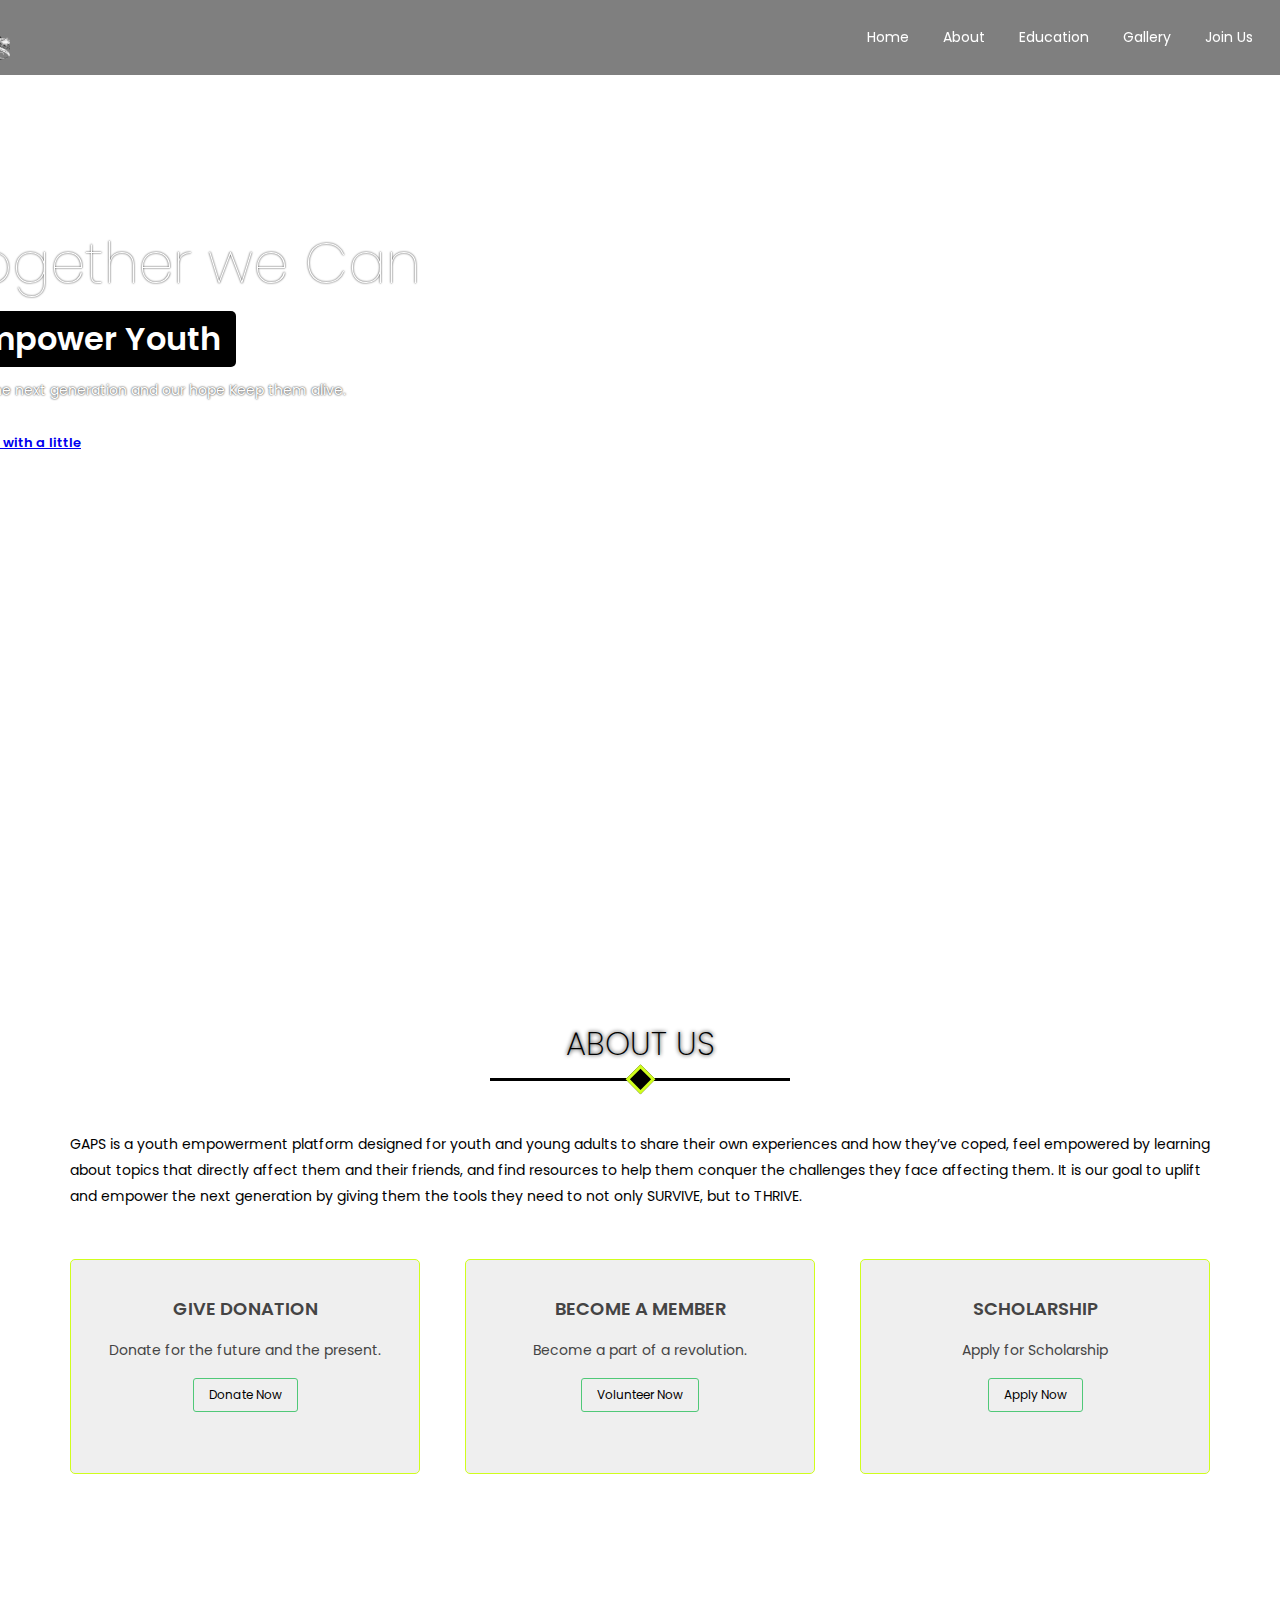
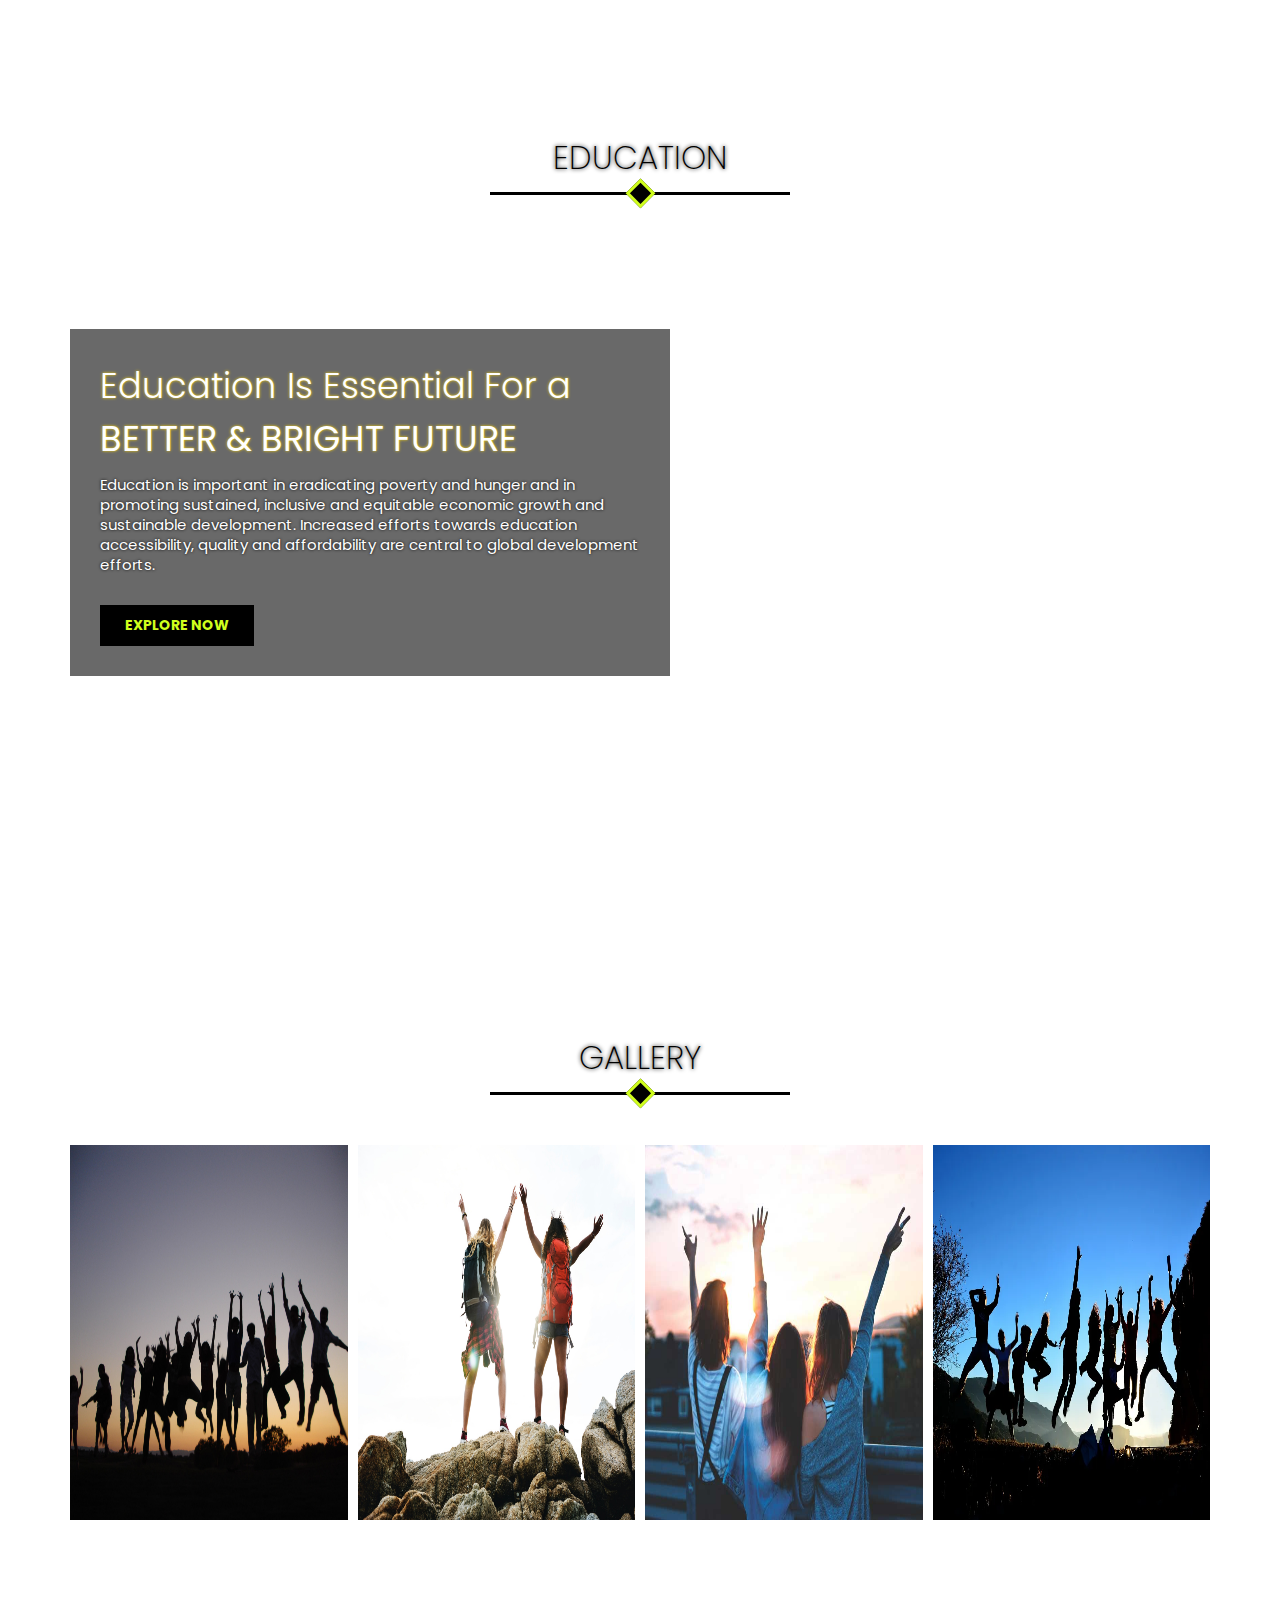
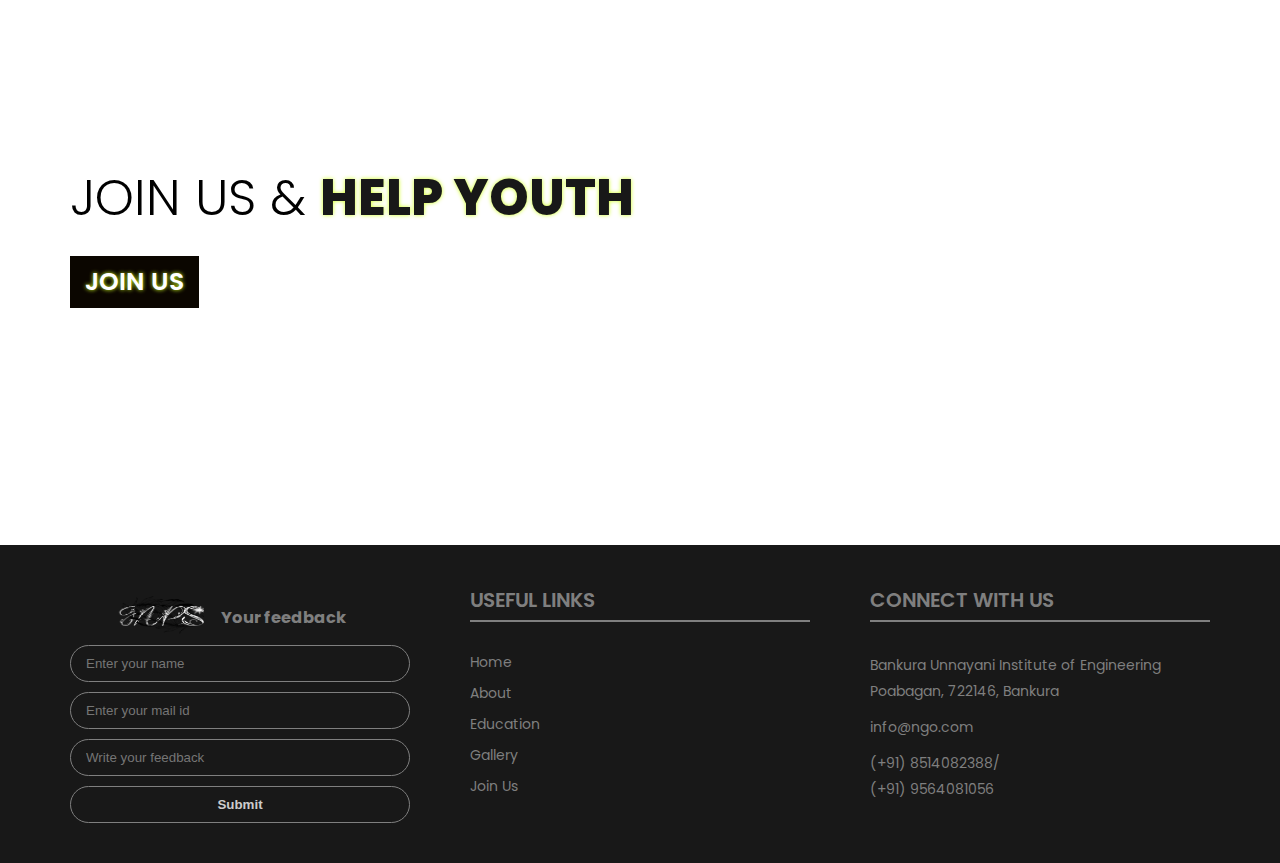
<file: GAPS/index.html>
<!DOCTYPE html>
<html lang="en">
    <head>
        <meta charset="UTF-8" />
        <meta name="viewport" content="width=device-width, initial-scale=1.0" />
        <title>GAPS</title>
        <link rel="stylesheet" href="style.css" />
    </head>
    <body>
        <div class="fullContainer banner" id="homeSection">
            <header>
                <div class="container">
                   <div class="logo">
                       <img src="Image\GAPS2.png" alt="GAPS Logo" width="80"/>
                   </div>
                   <nav>
                    <ul>
                        <li>
                            <a href="#homeSection">Home</a>
                        </li>
                        <li>
                            <a href="#aboutSection">About</a>
                        </li>
                        <li>
                            <a href="#educationSection">Education</a>
                        </li>
                        <li>
                            <a href="#gallerySection">Gallery</a>
                        </li>
                        <li>
                            <a href="#joinSection">Join Us</a>
                        </li>
                        <li>
                            <a href="admin.html">ADMIN LOGIN</a>
                        </li>
                    </ul>
               </nav>
               </div>
            </header>
            <!--header ends here-->
            <div class="container">
                <h1>Together we Can <span>Empower Youth</span></h1>
                <p>
                    Yoth the next generation and our hope Keep them alive.
                </p>
                <button>
                    <a href="#aboutSection">Start with a little</a>
                </button>
            </div>
        </div>
        <!-- homeSection end here -->
        <section class="fullContainer" id="aboutSection">
            <div class="container">
                <h2 class="sectionTitle">About Us</h2>
                <p>
                    GAPS is a youth empowerment platform designed for youth and young adults to share their own experiences and how they’ve coped, feel empowered by learning about topics that directly affect them and their friends, and find resources to help them conquer the challenges they face affecting them.

                    It is our goal to uplift and empower the next generation by giving them the tools they need to not only SURVIVE, but to THRIVE.
                </p>
                <div class="cards">
                    <div class="donationBox">
                        <div class="title">Give Donation</div>
                        <p>
                            Donate for the future and the present. 
                        </p>
                        <a href="log.html">
                            <button>
                                Donate Now
                            </button>
                        </a>
                    </div>
                    <!--Donation Box Ends-->
                        <div class="volunteerBox">
                            <div class="title">Become a member</div>
                            <p>
                                Become a part of a revolution.
                            </p>
                            <a href="registration.html">
                                <button>
                                    Volunteer Now
                                </button>
                            </a>
                        </div>
                    <!--Volunteer box ends-->
                        <div class="scholarshipBox">
                            <div class="title">SCHOLARSHIP</div>
                            <p>
                                Apply for Scholarship
                            </p>
                            <a href="https://scholarships2234.blogspot.com/2023/05/scholarship.html">
                                <button>
                                    Apply Now
                                </button>
                            </a>
                        </div>
                    <!--Volunteer box ends-->
                </div>
            </div>
        </section>
        <!--about section ends here-->
        <!--Education Section Starts-->
        <section class="education" id="educationSection">
            <div class="container">
                <div class="sectionTitle">Education</div>
                <div class="educationContainer">
                    <h3>
                        Education Is Essential For a<br>
                        <strong>BETTER & BRIGHT FUTURE</strong>
                    </h3>
                    <p>
                        Education is important in eradicating poverty and hunger and in promoting sustained, inclusive and equitable economic growth and sustainable development. Increased efforts towards education accessibility, quality and affordability are central to global development efforts. 
                    </p>
                    <a href="https://youthempowerment5564.blogspot.com/2023/04/education-for-youth.html"><button>EXPLORE NOW</button></a>
                </div>
            </div>
        </section>
        <!--Education Section ends-->
        <section class="gallery" id="gallerySection">
            <div class="container">
                <div class="sectionTitle">GALLERY</div>
                <!--<p>Yoth is complicated yet beautiful waiting to get concured by the young and cheerfull with its carisma and enchanted beauty to concur and hail. </p>-->
                <div class="galleryContainer">
                    <div class="item">
                        <span class="title">Image Title</span>
                        <img src="Image\gratitude.jpg" alt=""height="500" width="300">
                    </div>
                    <!--item-->
                    <div class="item">
                        <span class="title">Image Title</span>
                        <img src="Image\teen-empowerment-programs.jpg" alt=""height="500" width="300">
                    </div>
                    <!--item-->
                    <div class="item">
                        <span class="title">Image Title</span>
                        <img src="Image\youth-empowerment.jpg" alt=""height="500" width="300">
                    </div>
                    <!--item-->
                    <div class="item">
                        <span class="title">Image Title</span>
                        <img src="Image\eprs-briefing-635544-deliveries-youth-empowerment-final.jpg" alt=""height="500" width="300">
                    </div>
                    <!--item-->
                </div>
            </div>
        </section>
        <!--gallery section ends-->

        <section class="join" id="joinSection">
            <div class="container">
                <div class="joinTitle">
                    JOIN US & <SPAN>HELP YOUTH</SPAN>
                </div>
                <P>
                    
                </P>
                <a href="log2.html">
                <button class="joinNow">JOIN US</button>
                </a>
            </div>
        </section>
        <!--joinus ends here-->

        <footer>
            <div class="container">
                <div class="newsLetterContainer">
                    <form action="feedback.php" method="POST" >
                        <div class="heading">
                            <img src="Image\GAPS2.png" alt="gaps logo" >
                            <h3>Your feedback </h3>
                        </div>
                        <div class="form-box">
                            <input type="text" placeholder="Enter your name" name="fullname">
                            <input type="text" placeholder="Enter your mail id" name="email">
                            <input type="textarea" rows="3" placeholder="Write your feedback" name="feedback">
                            <input class="btn" type="submit" placeholder="Submit">
                        </div>
                    </form>
                   
                    
                </div>
                
                <div class="linksContainer">
                    <div class="title">Useful Links</div>
                    <ul>
                        <li>
                            <a href="#homeSection">Home</a>
                        </li>
                        <li>
                            <a href="#aboutSection">About</a>
                        </li>
                        <li>
                            <a href="#educationSection">Education</a>
                        </li>
                        <li>
                            <a href="#gallerySection">Gallery</a>
                        </li>
                        <li>
                            <a href="log.html">Join Us</a>
                        </li>
                    </ul>
                </div>

                <div class="connectContainer">
                    <div class="title">Connect with us</div>
                    <p>
                        Bankura Unnayani Institute of Engineering <br>
                        Poabagan, 722146, Bankura
                    </p>
                    <p>
                        info@ngo.com
                    </p>
                    <p>
                        (+91) 8514082388/<br>
                        (+91) 9564081056
                    </p>
                </div>
            </div>
        </footer>
    </body>
</html>
</file>
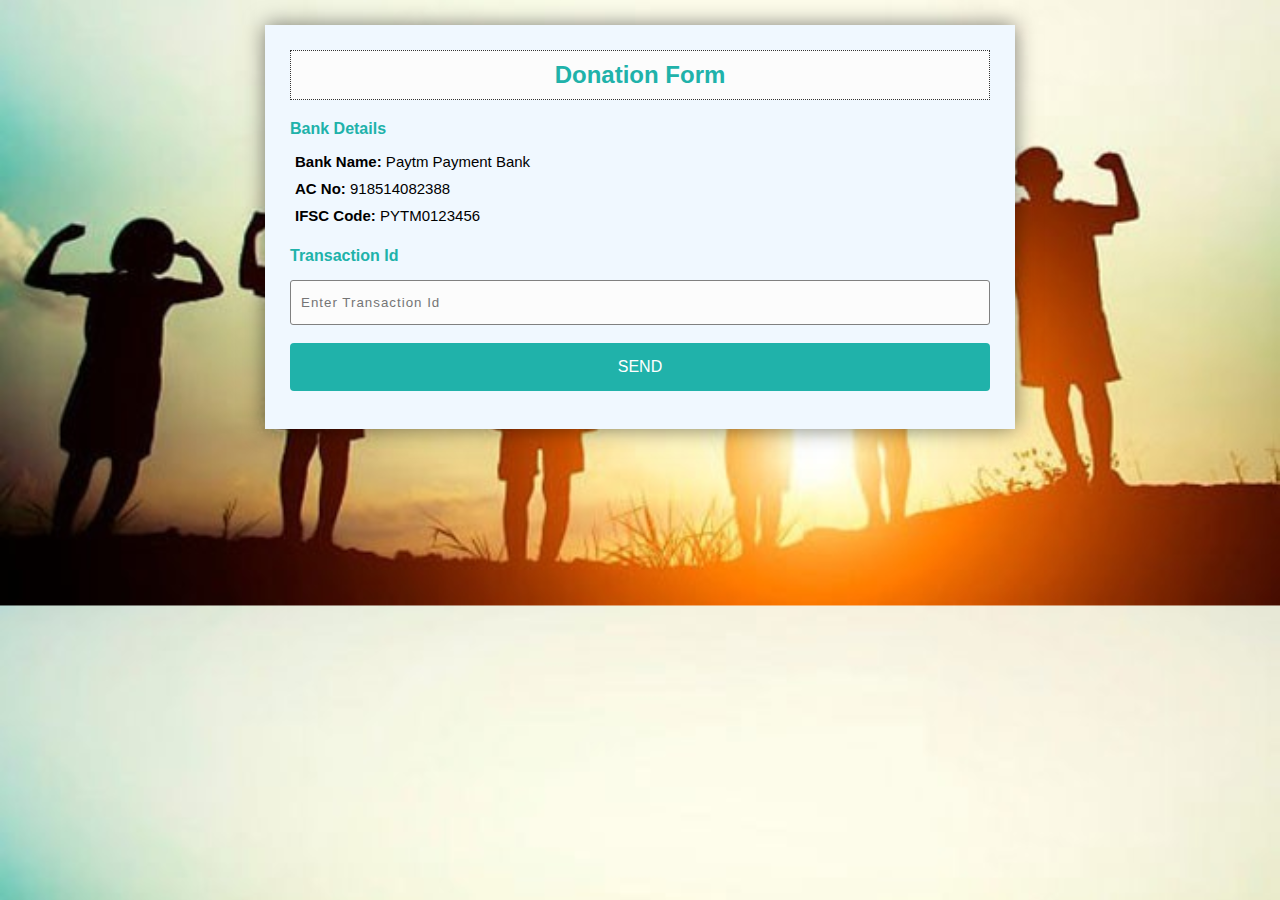
<file: GAPS/bank.html>
<!DOCTYPE html>
<html lang="en">
<head>
    <meta charset="UTF-8">
    <meta http-equiv="X-UA-Compatible" content="IE=edge">
    <meta name="viewport" content="width=device-width, initial-scale=1.0">
    <title>GAPS</title>
    <link rel="stylesheet" href="donation.css" />
</head>
<body>
    <div class="wrapper" id="wrap">
        <h2>Donation Form</h2>
        <form action="donation.php" method="POST" enctype="multipart/form-data">
            <h4>Bank Details</h4>
            <div class="input-a">
                <p>
                    <b>Bank Name:</b> Paytm Payment Bank
                </p>
                <p>
                    <b>AC No:</b> 918514082388
                </p>
                <p>
                    <b>IFSC Code:</b> PYTM0123456
                </p>
            </div>
            <div class="input-a">
                <h4 id="det">Transaction Id</h4>
                <input type="text" placeholder="Enter Transaction Id" required class="tns" name="bank-transaction-id">
            </div>
            <div class="input-group">
                <div class="input-box">
                    <button type="submit">SEND</button>
                    </a>
                </div>
            </div>

        </form>
    </div>
</body>
</html>
</file>
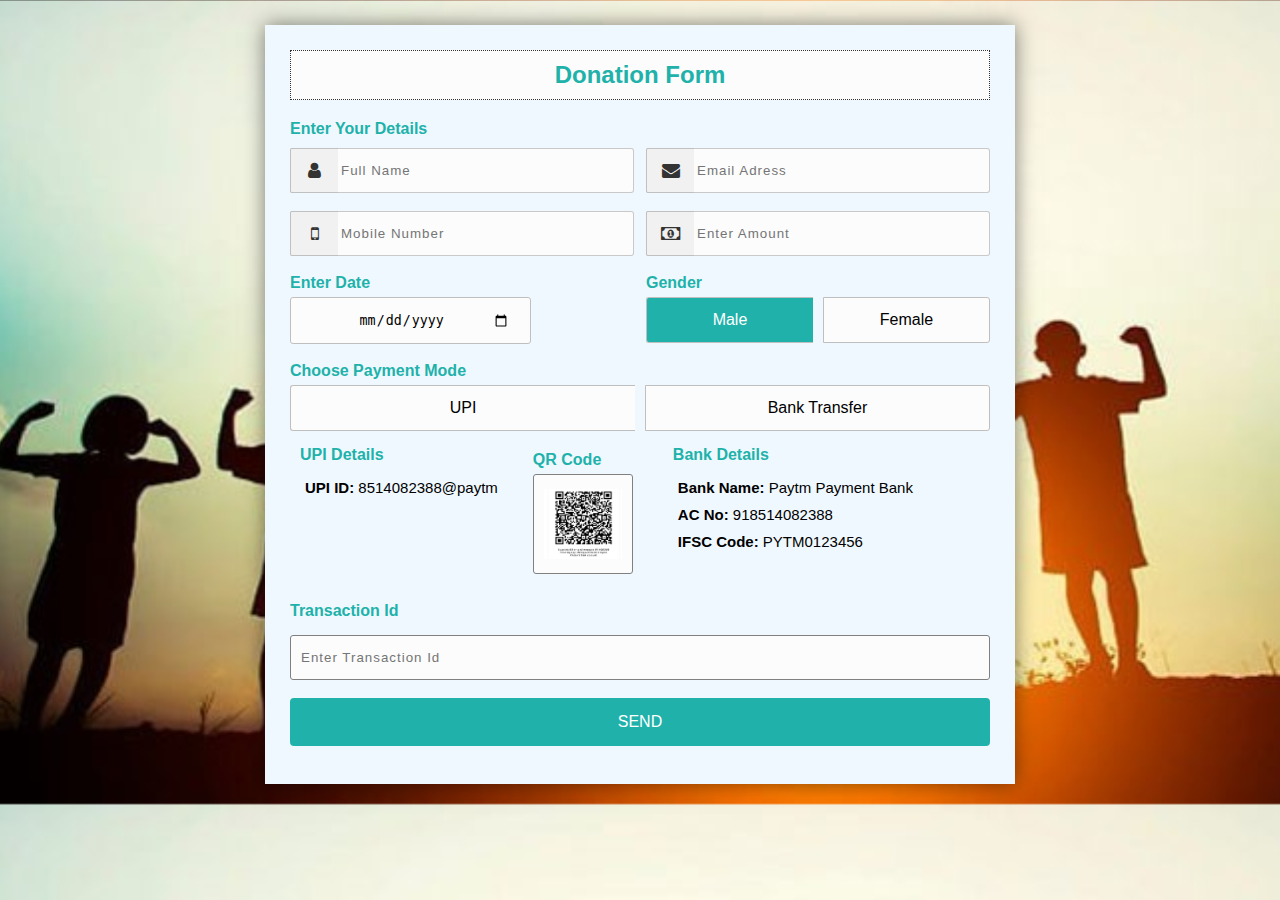
<file: GAPS/donation.html>
<!DOCTYPE html>
<html lang="en">
<head>
    <meta charset="UTF-8">
    <meta name="viewport" content="width=device-width, initial-scale=1.0">
    <title>GAPS</title>
    <link href="donation.css" rel="stylesheet">
    <link href="https://stackpath.bootstrapcdn.com/font-awesome/4.7.0/css/font-awesome.min.css" rel="stylesheet"
        integrity="sha384-wvfXpqpZZVQGK6TAh5PVlGOfQNHSoD2xbE+QkPxCAFlNEevoEH3Sl0sibVcOQVnN" crossorigin="anonymous">
</head>

<body>
    <div class="wrapper">
        <h2>Donation Form</h2>
        <form method="POST" action="donation1.php">
            <div class="form">
                <h4>Enter Your Details</h4>
                <div class="input-group">
                    <div class="input-box">
                        <input type="text" placeholder="Full Name" required class="name" name="Donername">
                        <i class="fa fa-user icon"></i>
                    </div>
                    <div class="input-box">
                        <input type="email" placeholder="Email Adress" required class="name" name="email">
                        <i class="fa fa-envelope icon"></i>
                    </div>
                </div>
                <div class="input-group">
                    <div class="input-box">
                        <input type="number" placeholder="Mobile Number" required class="name" name="mobile-number" value="">
                        <i class="fa fa-mobile icon"></i>
                    </div>
                    
                    <div class="input-box">
                        <input type="number" placeholder="Enter Amount" required class="name" name="amount">
                        <i class="fa fa-money icon"></i>
                    </div>
                    
                </div>
                
                <div class="input-group">
                    <div class="input-box">
                        <h4>Enter Date</h4>
                        <input type="date" placeholder="" class="dob" name="DOB">
                    </div>
                    <div class="input-box">
                        <h4> Gender</h4>
                        <div class="aas-paas">
                            <input type="radio" id="b1" name="gendar" checked class="radio" value="Male">
                            <label for="b1">Male</label>
                            <input type="radio" id="b2" name="gendar" class="radio" value="Female">
                            <label for="b2">Female</label>
                        </div>
                    
                    </div>
                </div>
                
                <div class="input-group">
                    <div class="input-box">
                        <h4>Choose Payment Mode</h4>
                        <div class="aas-paas">
                            <input type="radio" name="pay" id="bc1"  class="radio" value="UPI">
                            <label for="bc1"><span>UPI</span></label>
                            <input type="radio" name="pay" id="bc2" class="radio" value="Bank Transfer">
                            <label for="bc2"><span>Bank Transfer</span></label>
                        </div>  
                    </div>
                </div>
                
                <div class="box">
                    <div >
                        <h4>UPI Details</h4>
                        <div class="input-a">
                            <p>
                                <b>UPI ID:</b> 8514082388@paytm
                            </p>
                        </div>    
                    </div>
                    <div id="input-a">
                        <div class="input-a">
                            <h4>QR Code</h4>
                            <img class="tns" src="qr.jpeg">
                        </div>
                    </div>
                    <div>
                        <h4>Bank Details</h4>
                        <div class="input-a">
                            <p>
                                <b>Bank Name:</b> Paytm Payment Bank
                            </p>
                            <p>
                                <b>AC No:</b> 918514082388
                            </p>
                            <p>
                                <b>IFSC Code:</b> PYTM0123456
                            </p>
                        </div>
                    </div>
                </div>

                <div class="input-a">
                    <h4 id="det">Transaction Id</h4>
                    <input type="text" placeholder="Enter Transaction Id" required class="tns" name="transaction-id">
                </div>

                <div class="input-group">
                    <div class="input-box">
                        <button type="submit" class="submitbtn">SEND</button>
                    </div>
                </div>
                
            </div>
        </form>
    </div>
</body>
</html>
</file>
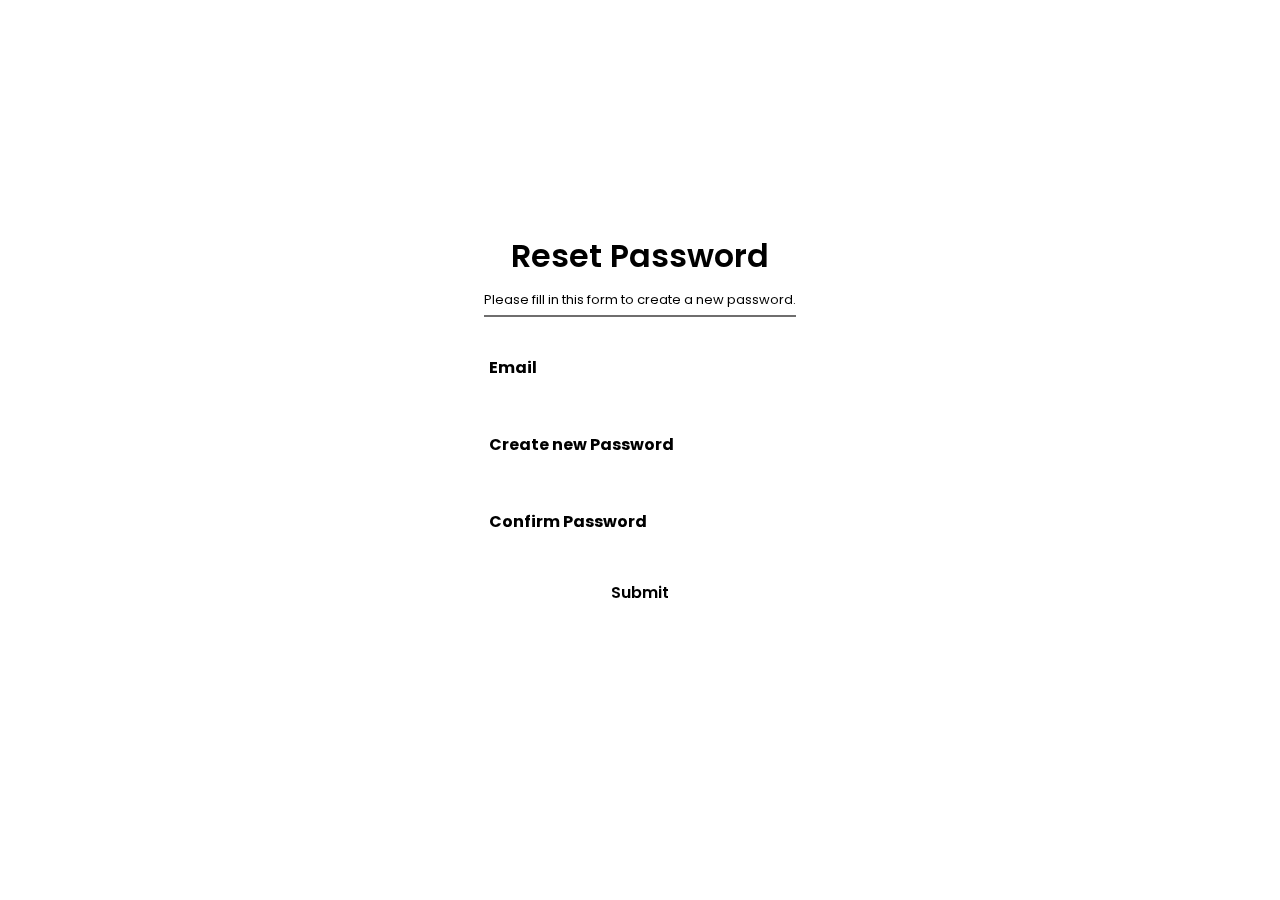
<file: GAPS/forgetp.html>
<!--<!DOCTYPE html>
<html lang="en">
<head>
    <meta charset="UTF-8">
    <meta http-equiv="X-UA-Compatible" content="IE=edge">
    <meta name="viewport" content="width=device-width, initial-scale=1.0">
    <title>GAPS</title>
    <link rel="stylesheet" href="forgetp.css"/>
</head>
<body>
    <section>
        <div class="form-box">
            <form action="">
                <div class="container">
                    <h2>forget password</h2>
                    <p>Please fill in this form to create new password.</p>
                    <hr>
                    <div class="inputbox">
                        <input type="email" required>
                        <label for="email"><b>Email</b></label>
                    </div>
                    <div class="inputbox">
                        <input type="password" required>
                        <label for=""><b>Create new Password</b></label>
                    </div>
                    <div class="inputbox">
                        <input type="password" required>
                        <label for=""><b>Confirm Password</b></label>
                    </div>

                    <button>Submit</button>
          
                    <div class="login">
                        <label for=""><a href="log.html">Return to login</a></label>
                    </div>
                
                </div>

            </form>
                
        </div>
    </section>

</body>
</html>-->

<!--<h2>Modal Signup Form</h2>

<button onclick="document.getElementById('id01').style.display='block'" style="width:auto;">Sign Up</button>

<div id="id01" class="modal">
  <span onclick="document.getElementById('id01').style.display='none'" class="close" title="Close Modal">&times;</span>
  <form class="modal-content" action="/action_page.php">-->
    <!DOCTYPE html>
<html lang="en">
<head>
    <meta charset="UTF-8">
    <meta http-equiv="X-UA-Compatible" content="IE=edge">
    <meta name="viewport" content="width=device-width, initial-scale=1.0">
    <title>GAPS</title>
    <link rel="stylesheet" href="forgetp.css"/>
</head>
<body>
    <section>
        <div class="form-box">
            <form action="reset_password.php" method="POST">
                <div class="container">
                    <h2>Reset Password</h2>
                    <p>Please fill in this form to create a new password.</p>
                    <hr>
                    <div class="inputbox">
                        <input type="email" name="email" required>
                        <label for="email"><b>Email</b></label>
                    </div>
                    <div class="inputbox">
                        <input type="password" name="new_password" required>
                        <label for=""><b>Create new Password</b></label>
                    </div>
                    <div class="inputbox">
                        <input type="password" name="confirm_password" required>
                        <label for=""><b>Confirm Password</b></label>
                    </div>

                    <button type="submit" name="reset_password">Submit</button>
          
                    <div class="login">
                        <label for=""><a href="log.html">Return to login</a></label>
                    </div>
                
                </div>
            </form>    
        </div>
    </section>
</body>
</html>
</file>
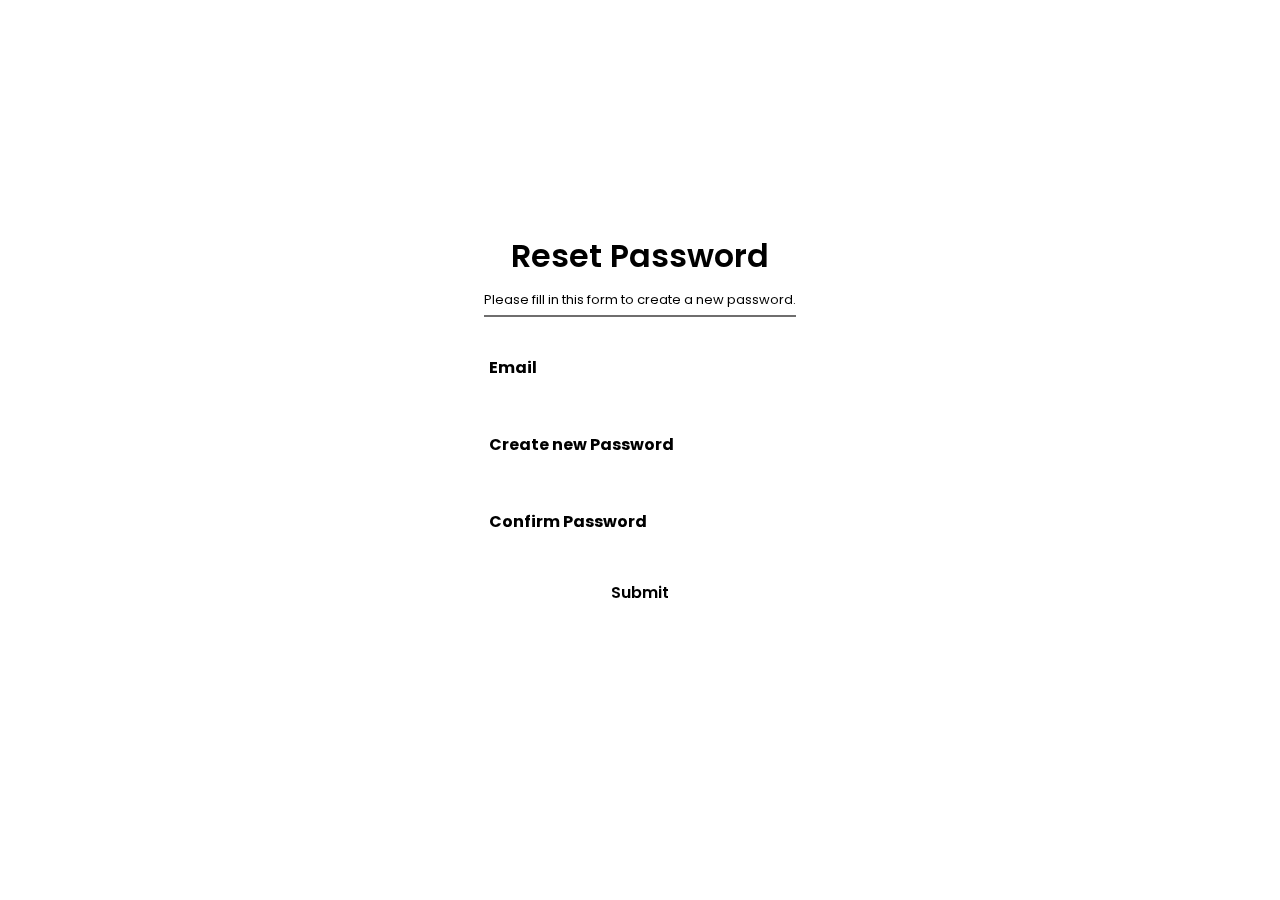
<file: GAPS/forgetp2.html>
<!--<!DOCTYPE html>
<html lang="en">
<head>
    <meta charset="UTF-8">
    <meta http-equiv="X-UA-Compatible" content="IE=edge">
    <meta name="viewport" content="width=device-width, initial-scale=1.0">
    <title>GAPS</title>
    <link rel="stylesheet" href="forgetp.css"/>
</head>
<body>
    <section>
        <div class="form-box">
            <form action="">
                <div class="container">
                    <h2>forget password</h2>
                    <p>Please fill in this form to create new password.</p>
                    <hr>
                    <div class="inputbox">
                        <input type="email" required>
                        <label for="email"><b>Email</b></label>
                    </div>
                    <div class="inputbox">
                        <input type="password" required>
                        <label for=""><b>Create new Password</b></label>
                    </div>
                    <div class="inputbox">
                        <input type="password" required>
                        <label for=""><b>Confirm Password</b></label>
                    </div>

                    <button>Submit</button>
          
                    <div class="login">
                        <label for=""><a href="log.html">Return to login</a></label>
                    </div>
                
                </div>

            </form>
                
        </div>
    </section>

</body>
</html>-->

<!--<h2>Modal Signup Form</h2>

<button onclick="document.getElementById('id01').style.display='block'" style="width:auto;">Sign Up</button>

<div id="id01" class="modal">
  <span onclick="document.getElementById('id01').style.display='none'" class="close" title="Close Modal">&times;</span>
  <form class="modal-content" action="/action_page.php">-->
    <!DOCTYPE html>
<html lang="en">
<head>
    <meta charset="UTF-8">
    <meta http-equiv="X-UA-Compatible" content="IE=edge">
    <meta name="viewport" content="width=device-width, initial-scale=1.0">
    <title>GAPS</title>
    <link rel="stylesheet" href="forgetp.css"/>
</head>
<body>
    <section>
        <div class="form-box">
            <form action="reset_password2.php" method="POST">
                <div class="container">
                    <h2>Reset Password</h2>
                    <p>Please fill in this form to create a new password.</p>
                    <hr>
                    <div class="inputbox">
                        <input type="email" name="email" required>
                        <label for="email"><b>Email</b></label>
                    </div>
                    <div class="inputbox">
                        <input type="password" name="new_password" required>
                        <label for=""><b>Create new Password</b></label>
                    </div>
                    <div class="inputbox">
                        <input type="password" name="confirm_password" required>
                        <label for=""><b>Confirm Password</b></label>
                    </div>

                    <button type="submit" name="reset_password">Submit</button>
          
                    <div class="login">
                        <label for=""><a href="log.html">Return to login</a></label>
                    </div>
                
                </div>
            </form>    
        </div>
    </section>
</body>
</html>
</file>
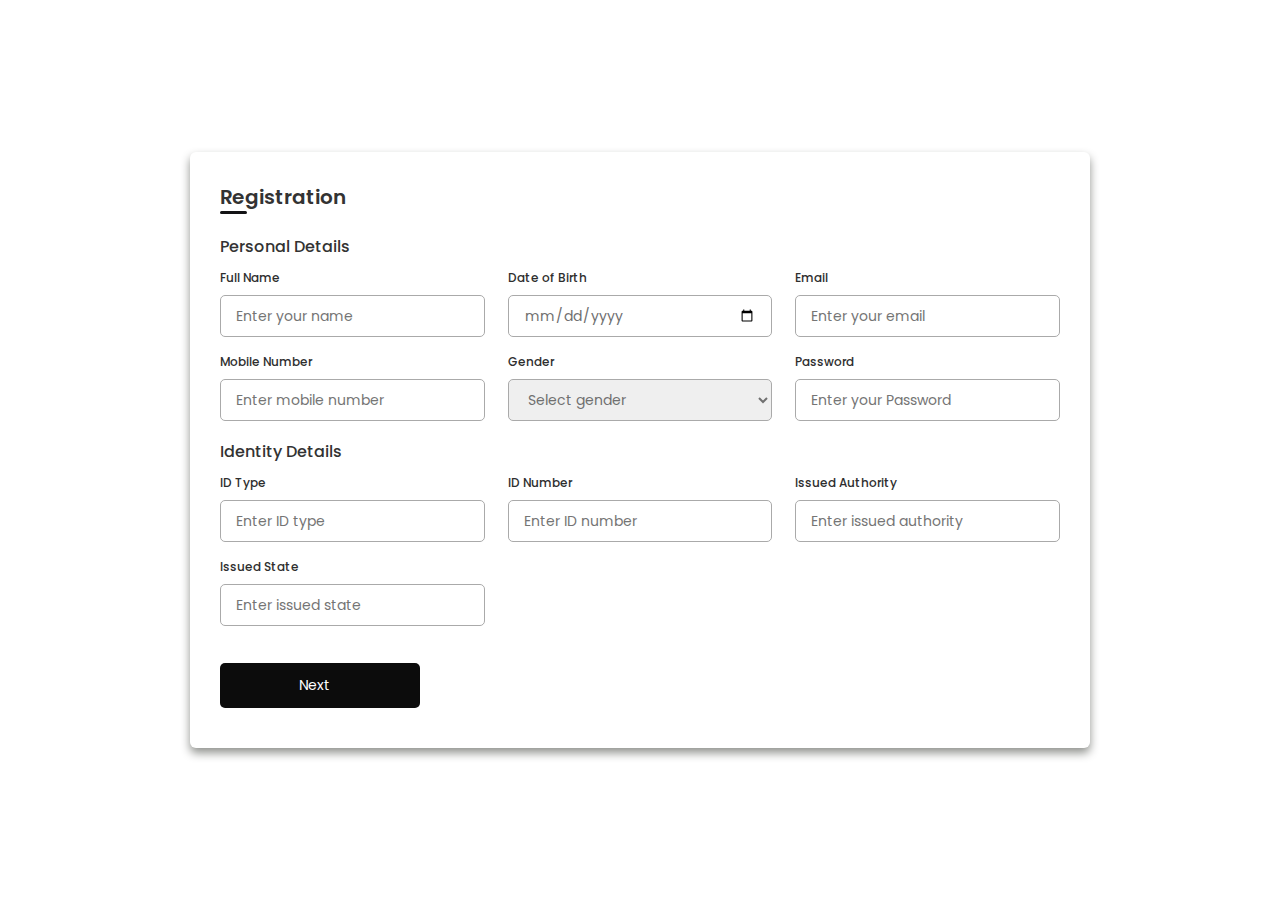
<file: GAPS/registration.html>
<!DOCTYPE html>
<html lang="en">
<head>
    <meta charset="UTF-8">
    <meta http-equiv="X-UA-Compatible" content="IE=edge">
    <meta name="viewport" content="width=device-width, initial-scale=1.0">
    
    <!----======== CSS ======== -->
    <link rel="stylesheet" href="registration.css">
     
    <!----===== Iconscout CSS ===== -->
    <link rel="stylesheet" href="https://unicons.iconscout.com/release/v4.0.0/css/line.css">

    
</head>
<body>
    <div class="container">
        <header>Registration</header>

        <form action="registration.php" method="POST">
            <div class="form first">
                <div class="details personal">
                    <span class="title">Personal Details</span>

                    <div class="fields">
                        <div class="input-field">
                            <label>Full Name</label>
                            <input type="text" name="fullname" placeholder="Enter your name" required>
                        </div>

                        <div class="input-field">
                            <label>Date of Birth</label>
                            <input type="date" name="date" placeholder="Enter birth date" required>
                        </div>

                        <div class="input-field">
                            <label>Email</label>
                            <input type="text" name="email" placeholder="Enter your email" required>
                        </div>

                        <div class="input-field">
                            <label>Mobile Number</label>
                            <input type="text" name="no" placeholder="Enter mobile number" required>
                        </div>

                        <div class="input-field">
                            <label>Gender</label>
                            <select name="gender">
                                <option disabled selected>Select gender</option>
                                <option>Male</option>
                                <option>Female</option>
                                <option>Others</option>
                            </select>
                        </div>

                        <div class="input-field">
                            <label>Password</label>
                            <input type="text" name="Password" placeholder="Enter your Password" required>
                        </div>
                    </div>
                </div>

                <div class="details ID">
                    <span class="title">Identity Details</span>

                    <div class="fields">
                        <div class="input-field">
                            <label>ID Type</label>
                            <input type="text"name="ID" placeholder="Enter ID type" required>
                        </div>

                        <div class="input-field">
                            <label>ID Number</label>
                            <input type="text" name="IDNO" placeholder="Enter ID number" required>
                        </div>

                        <div class="input-field">
                            <label>Issued Authority</label>
                            <input type="text" name="Authority" placeholder="Enter issued authority" required>
                        </div>

                        <div class="input-field">
                            <label>Issued State</label>
                            <input type="text" name="IssuedState" placeholder="Enter issued state" required>
                        </div>
                    </div>

                    <button class="nextBtn">
                        <span class="btnText">Next</span>
                        <i class="uil uil-navigator"></i>
                    </button>
                </div> 
            </div>

            <div class="form second">
                <div class="details address">
                    <span class="title">Address Details</span>

                    <div class="fields">
                        <div class="input-field">
                            <label>Address Line 1</label>
                            <input type="text" name="Line1" placeholder="Enter address line 1" required>
                        </div>

                        <div class="input-field">
                            <label>Address Line 2</label>
                            <input type="text" name="Line2" placeholder="Enter address line 2" required>
                        </div>

                        <div class="input-field">
                            <label>State</label>
                            <input type="text" name="state" placeholder="Enter your state" required>
                        </div>

                        <div class="input-field">
                            <label>District</label>
                            <input type="text" name="Dis" placeholder="Enter your district" required>
                        </div>

                        <div class="input-field">
                            <label>Nationality</label>
                            <input type="text" name="Nationality" placeholder="Enter your nationality" required>
                        </div>

                        <div class="input-field">
                            <label>Pin Code</label>
                            <input type="text" name="Pin" placeholder="Enter your pin code" required>
                        </div>
                    </div>
                </div>
                    <div class="buttons">
                        <div class="backBtn">
                            <i class="uil uil-navigator"></i>
                            <span class="btnText">Back</span>
                        </div>
                        
                        <button class="sumbit">
                            <span class="btnText">Submit</span>
                            <i class="uil uil-navigator"></i>
                        </button>
                    </div>
                </div>
            </div>
        </form>
    </div>

    <script src="registration.js"></script>
</body>
</html>
</file>
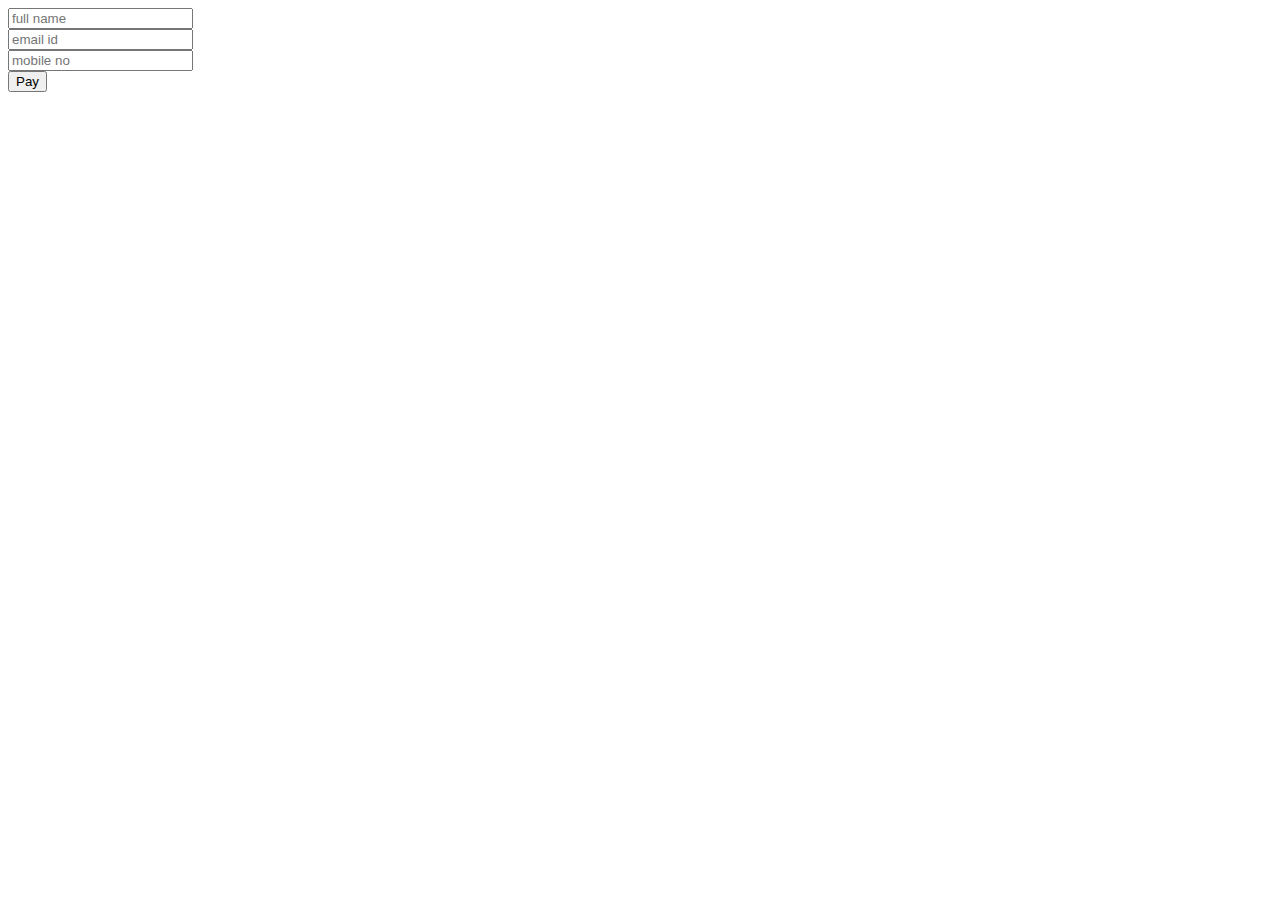
<file: GAPS/cashfree/cash.html>
<html>
    <head>

    </head>
    <body>
        <form action="Cashfree.php" method="post">
            <input type="text" name="name" placeholder="full name"><br>
            <input type="email" name="email" placeholder="email id"><br>
            <input type="mobile" name="name" placeholder="mobile no"><br>
            <button type="submit">Pay</button>
        </form>
    </body>
</html>
</file>
<file: GAPS/style.css>
/*Common style start */
@import url('https://fonts.googleapis.com/css2?family=Poppins:wght@200;300;400;500;600;700;800;900&display=swap');

:root{
    --themeRed: #e43a47;
    --gray: #efefef;
    --yellow: #D0FE1D;
}
html{
    scroll-behavior: smooth;
}
button,
body{
 font-family: "Poppins", sans-serif;
}
*{
 margin: 0;
 padding: 0;
 box-sizing: border-box;
}
p{
    font-size:14px;
    line-height: 26px;
}
.fullContainer {
    width: 100%;
}
.container{
    width: 1140px;
    margin: auto;
}

.sectionTitle{
    width: 300px;
    border-bottom: 3px solid #000;
    text-align: center;
    font-size: 2rem;
    font-weight: 200;
    margin: 0 auto 50px;
    position: relative;
    padding: 10px 0;
    text-transform: uppercase;
}
.sectionTitle::after{
    display: inline-block;
    content: "";
    height:15px;
    width:15px;
    background-color: #000;
    position: absolute;
    left: calc(50% - 10px);
    top: calc(75% - 7px);
    transform: rotate(45deg)translate(50%,50%);
    border: 3px solid var(--yellow);
}
section{
    padding: 110px 0;
    position: relative;
}
/*common style end*/
/*Home style start*/
header{
    width: 100%;
    background-color: rgba(0,0,0,0.5);
    position: fixed;
    z-index: 2;
}
header .container {
    display: flex;
    justify-content: space-between;
}
header .container .logo {
    padding: 15px 0;
    height: 75px;
}
header .container .logo img {
    position: relative;
    right: 140px;
    height:120%;
}
header nav ul {
    List-style-type: none;
}    
header nav ul li {
    display: inline-block;
}  
header nav ul li a{
    position: relative;
    left:180px;
    display: inline-block;
    height: 75px;
    line-height: 75px;
    padding: 0 15px;
    text-decoration: none;
    text-transform: capitalize;
    font-size: 14px;
    color: #fff;
    transition: 0.3s;
}
header nav ul li a:hover{
    background-color: #000;
}
.banner{
    min-height: 100vh;
    width: 100%;
    background-image: url("https://i0.wp.com/epthinktank.eu/wp-content/uploads/2019/04/eprs-briefing-635544-deliveries-youth-empowerment-final.jpg?fit=1000%2C666&ssl=1");
    background-size: cover;
    background-attachment: fixed;
}   
.banner h1{
    position: relative;
    right: 120px;
    margin-top: 230px;
    display: inline-block;
    font-size: 3.5rem;
    color:#ffff;
    text-decoration: none;
    text-transform: bold;
    text-shadow: 0 0 2px #000;
    width: 50%;
    line-height: 4.2rem;
    font-weight: 100;
} 
.banner h1 span{
    font-size:2rem;
    color:#fff;
    background-color:#000;
    display: inline-block;
    line-height: 3.5rem;
    padding: 0 15px;
    font-weight: 600;
    border-radius: 5px;
}
.banner p{
    position: relative;
    right: 120px;
    color: #fff;
    width: 50%;
    text-shadow:0 0 2px #000;
    margin-top: 10px;
}
.banner button{
    position: relative;
    right:122px;
    background-color:#fff;
    border: 0;
    outline: none;
    color:var(--gray);
    padding: 10px 15px;
    margin-top:20px;
    font-size:13px;
    border-radius:3px;
    font-weight:600;
}
.banner button:hover{
    cursor:pointer;
    background-color:#D0FE1D;
    color:#000;
}
/*Home style ends*/

/*AboutSection Start*/
.fullContainer .sectionTitle{
    color:#000;
    text-shadow: 0 0 4px #000;
}
#aboutSection .cards{
    display: flex;
    flex-wrap: wrap;
    justify-content: space-between;
    margin-top: 50px;
    position: relative;
    height: 245px;
}
#aboutSection .cards > div{
    width: 350px;
    background-color: var(--gray);
    padding: 35px;
    color: #444;
    text-align: center;
    border-radius:5px;
    height: 215px;
    border: 1px solid var(--yellow);
    transition:0.5s;
}
#aboutSection .cards > div:hover {
    width: 400px;
    margin-top: -20px;
    border-color: #D0FE1D;
    padding: 55px;
    height: auto;
}
#aboutSection .cards >div .title{
    font-size: 18px;
    font-weight: 600;
    text-transform: uppercase;
}
#aboutSection .cards > div p{
    font-size: 14px;
    margin-top: 15px;
}
#aboutSection .cards > div button{
    border: 1px solid #50C878;
    outline: none;
    padding: 7px 15px;
    margin-top: 15px;
    font-size: 12px;
    border-radius: 3px;
    cursor:pointer;
    transition: 0.3s;
}
#aboutSection .cards > div:hover button{
    background-color: #000;
    color:#fff;
}
/*AboutSection Ends*/
/*Education Section Starts*/
.education{
    height: 100vh;
    overflow: hidden;
    position: relative;
}
.education{
    min-height: 100vh;
    width: 100%;
    background-image: url("https://www.citiesalliance.org/sites/default/files/2021-11/DSC_1660%20Graduation%20251121.jpg");
    background-size: cover;
    background-attachment: fixed;
} 
.education .sectionTitle{
    color:#000;
    text-shadow: 0 0 4px #000;
}
.education .educationContainer{
    position: absolute;
    background-color: #00000096;
    width:600px;
    top: 35vh;
    color:#fff;
    text-shadow: 0 0 3px #000;
    padding: 30px;
}
.education .educationContainer h3{
    font-size: 35px;
    font-weight: 300;
    text-shadow: 0 0 3px #FFD700;
}
.education .educationContainer p{
    font-size:15px;
    line-height: 20px;
    margin: 10px 0 30px;
}
.education .educationContainer button{
    background-color: #000;
    border: 0;
    color:#D0FE1D;
    padding: 10px 25px;
    font-weight: bold;
    font-size: 14px;
    outline: #fff;
    cursor:pointer;
}

/*Education Ssction Ends*/

/*gallery Starts here*/
.gallery .sectionTitle{
    color:#000;
    text-shadow: 0 0 4px #000;
}
/*.gallery .container p{
    position: relative;
    font-size: 99%;
    font-style: bold;
    color:#fff;
    text-shadow: 0 0 4px #000;
    align: center;
}*/
.gallery .galleryContainer{
    column-count:4;
    column-gap : 10px;
}
.gallery .galleryContainer .item{
    position: relative;
    margin-bottom: 20px;
    overflow: hidden;
}
.gallery .galleryContainer img{
    width:100%;
    height: 375px;
    display:block;
    transition: 0.4s;
}
.gallery .galleryContainer .title{
    position: absolute;
    background-color: var(--gray);
    padding: 5px;
    margin: 5px;
    border-radius: 5px;
    font-size: 13px;
    font-weight: bold;
    opacity: 0;
    z-index: 1;
    transition :0.4s;
}
.gallery .galleryContainer .item:hover .title{
    opacity:1;
}
.gallery .galleryContainer .item:hover img{
    transform: scale(1.2);
    cursor: pointer;
}
/*gallery ends here*/

/*join us starts here*/

.join{
    height: 55vh;
    overflow: hidden;
    position: relative;
    background-image: url("https://spectrumconsultants.com/wp-content/uploads/2020/04/join-us-1.png");
    background-size: cover;
    background-attachment: fixed;
    /*backdrop-filter: 20px;*/
    color: #000;
    text-shadow: 0 0 4px #fff;
}
.join .joinTitle{
    font-size: 50px;
    font-weight: 300;
}
.join .container p{
    font-size: 20px;
    color: white;
    font-weight: 500;
}
.join .joinTitle span{
    font-weight: 800;
    color:#181818; 
    text-shadow: 0 0 4px #D0FE1D;  
}
.join button{
    padding: 7px 15px;
    margin-top: 20px;
    border: 0;
    outline: none;
    font-weight: 600;
    font-size: 25px;
    color: #fff;
    text-shadow: 0 0 4px #D0FE1D;
    cursor:pointer;
}
.join button.joinNow{
    background-color: rgb(11, 6, 0);
}

/*join us ends here*/

 /*footer starts from here*/

footer{
    background-color: #181818;
    color: #7f7f7f;
    padding: 40px 0;
    font-size: 14px;
}

footer .container{
    display: grid;
    grid-template-columns: 1fr 1fr 1fr;
    grid-gap: 60px;

}

.form-box input{
    position: relative;
    width: 300px;
    background-color: transparent;
    border: 1px solid #7f7f7f;
    outline: none;
    padding: 10px 15px;
    width: 100%;
    margin-top: 10px;
    color: #ccc;
    border-radius: 30px;
}
footer .title{
    font-size: 20px;
    font-weight: 600;
    text-transform: uppercase;
    border-bottom: 2px solid;
    margin-bottom: 30px;
    padding: 0 0 5px 0;

}
footer p{
    margin-bottom: 10px;
}
footer .linksContainer ul{
    list-style-type: none;
}
footer .linksContainer ul li a{
    text-decoration: none;
    color: #7f7f7f;
    margin-bottom: 10px;
    display: inline-block;
}
footer .newsLetterContainer img{
    height: 50px;
    width: 90px;
    
}

.heading{
    display: flex;
    justify-content: center;
    gap: 17px;
}
.heading h3{
    padding-top: 20px;
    padding-right: 20px;
}
.btn{
    font-weight: bold;
    color: #fff;
}

 /*footer ends here*/  
 
 /*responsive codes start from here*/

 @media screen and (max-width: 1140px){
    .container{
        width: 100%;
        padding: 0 15px;
    }
 }
 @media  screen and (max-width: 1080px) {
    .banner h1{
        margin-top: 200px;
    }
    #aboutSection .cards{
        justify-content: space-around;
        height: auto;
    }
    #aboutSection .cards > div{
        margin: 10px 0;
    }
 }

 @media screen and (max-width: 1024px) {
    .banner{
        background-position-x: 45%;
    }
    .banner h1{
        font-size: 2.5rem;
    }
 }
</file>
<file: GAPS/donation.css>
*{
    margin: 0;
    padding: 0;
    box-sizing: border-box;
  }
  body{
    background: url("donate.jpg");
    background-position: center;
    background-size: cover;
    font-family: Arial, Helvetica, sans-serif;
  }
  .wrapper{
    background-color: aliceblue;
    width: 750px;
    padding: 25px;
    margin: 25px auto 0;
    box-shadow: 0px 0px 20px rgba(0,0,0,0.5);
    margin-bottom: 20px;
  }
   .wrapper h2{
    background-color: #fcfcfc;
    color: lightseagreen;
    font-size: 24px;
    padding: 10px;
    margin-bottom: 20px;
    text-align: center;
    border: 1px dotted #333;
  } 
  h4{
    padding-bottom: 5px;
    color: lightseagreen;
  }
  .input-group{
    margin-bottom: 8px;
    width: 100%;
    position: relative;
    display: flex;
    flex-direction: row;
    padding: 5px 0;
  }
  .input-box{
    width: 100%;
    margin-right: 12px;
    position: relative;
  }
  .input-box:last-child{
    margin-right: 0;
  }
  .name{
    padding: 14px 10px 14px 50px;
    width: 100%;
    background-color: #fcfcfc;
    border: 1px solid #00000033;
    outline: none;
    letter-spacing: 1px;
    transition: 0.3s;
    border-radius: 3px;
    color: #333;
  }
  .name:focus, .dob:focus{
    -webkit-box-shadow:0 0 2px 1px #2162d380;
    -moz-box-shadow:0 0 2px 1px #2162d380;
    box-shadow: 0 0 2px 1px #2162d380;
    border: 1px solid lightseagreen;
  } 
  .input-box .icon{
    width: 48px;
    display: flex;
    justify-content: center;
    align-items: center;
    position: absolute;
    top: 0px;
    left: 0px;
    bottom: 0px;
    color: #333;
    background-color: #f1f1f1;
    border-radius: 2px 0 0 2px;
    transition: 0.3s;
    font-size: 18px;
    pointer-events: none;
    border: 1px solid #00000033;
    border-right: none;
  }
  .name:focus + .icon{
    background-color: lightseagreen;
    color: #fff;
    border-right: 1px solid lightseagreen;
    border: none;
    transition: 1s;
  }
  .dob{
    width: 70%;
    padding: 14px 20px;
    text-align: center;
    background-color: #fcfcfc;
    transition: 0.3s;
    outline: none;
    border: 1px solid #c0bfbf;
    border-radius: 3px;
  }
  .radio{
    display: none;
  }
  .input-box label{
    width: 50%;
    padding: 13px;
    background-color: #fcfcfc;
    display: inline-block;
    text-align: center;
    border: 1px solid #c0bfbf;
  }
  .input-box label:first-of-type{
    border-top-left-radius: 3px;
    border-bottom-left-radius: 3px;
    border-right: none;
  }
  .input-box label:last-of-type{
    border-top-right-radius: 3px;
    border-bottom-right-radius: 3px;
  }
  .radio:checked + label{
    background-color: lightseagreen;
    color: #fff;
    transition: 0.5s;
  }
  
  button{
    width: 100%;
    background: transparent;
    border: none;
    background: lightseagreen;
    color: #fff;
    padding: 15px;
    border-radius: 4px;
    font-size: 16px;
    transition: all 0.35s ease;
  }
  button:hover{
    cursor: pointer;
    background: seagreen;
  }

  .aas-paas{
    display: flex;
    gap: 10px;
  }

  .input-a{
    margin-bottom: 8px;
    width: 100%;
    position: relative;
    display: flex;
    flex-direction: column;
    padding: 5px 0;
  }
  #input-a{
    margin-left: 10px;
  }
  #det{
    margin-bottom: 10px;
  }
  p{
    font-size: 15px;
    padding: 5px;
  }
   .tns{
    padding: 14px 10px 14px 10px;
    width: 100%;
    background-color: #fcfcfc;
    border: 0.5px solid gray;
    outline: none;
    letter-spacing: 1px;
    transition: 0.3s;
    border-radius: 3px;
    color: #333;
  } 
  .tns:focus{
    -webkit-box-shadow:0 0 2px 1px #2162d380;
    -moz-box-shadow:0 0 2px 1px #2162d380;
    box-shadow: 0 0 2px 1px #2162d380;
    border: 1px solid lightseagreen;
  }
  .input-a img{
    height: 100px;
    width: 100px;
    margin: 0 20px 0 0;
  }

  .box{
    display: flex;
    gap: 20px;
    margin: 10px;
  }
</file>
<file: GAPS/forgetp.css>
@import url('https://fonts.googleapis.com/css2?family=Poppins:wght@200;300;400;500;600;700;800;900&display=swap');

*{
    margin: 0;
    padding: 0; 
    font-family: 'poppins',sans-serif;
}

section{
    display: flex;
    justify-content: center;
    align-items: center;
    min-height: 100vh;
    width: 100%;
    background-image: url("https://siwi.org/wp-content/uploads/2021/07/why-water_cross-cutting-issues_youth-empowerment.jpg");
    background-position: center;
    background-size: cover;
}

.form-box{
    position: relative;
    width: 500px;
    height: 450px;
    background: transparent;
    border: 2px solid rgba(255, 255, 255, 0.5);
    border-radius: 20px;
    backdrop-filter: blur(40px);
    display: flex;
    justify-content: center;
    align-items: center;
  }

  .container h2{
    font-size: 2em;
    color: #000;
    text-transform: capitalize;
    text-align: center;
    font-weight: 600;
  }

  .inputbox{
    position: relative;
    margin: 25px 0;
    width: 310px;
    border-bottom: 2px solid #fff;
  }

  .inputbox label{
    position: absolute;
    top: 50%;
    left: 5px;
    transform: translateY(-50%);
    color: #000;
    font-size: 1em;
    pointer-events: none;
    transition: .5s;
  }

  .inputbox input{
    width: 100%;
    height: 50px;
    background: transparent;
    border: none;
    outline: none;
    font-size: 1em;
    padding: 0 35px 0 5px;
    color: #000;
  }

  input:focus ~ label,
  input:valid ~ label{
  top: -5px;
}


  p{
    font-size: small;
    color: #000;
    text-align: center;
    margin-top: 10px;
  }

  hr {
    border: 1px solid rgb(111, 110, 110);
    margin-top: 5px;
  }


  button{
  width: 100%;
  height: 40px;
  border-radius: 40px;
  background: #fff;
  border: none;
  outline: none;
  cursor: pointer;
  font-size: 1em;
  font-weight: 600;
  }

  .login{
    font-size: .9em;
    color: #fff;
    text-align: center;
    margin: 25px 0 10px;
 }
 .login a{
   text-decoration: none;
   color: #fff;
   font-weight: 600;
 }
 .login a:hover{
   text-decoration: underline;
 }
</file>
<file: GAPS/registration.css>
/* ===== Google Font Import - Poppins ===== */
@import url('https://fonts.googleapis.com/css2?family=Poppins:wght@200;300;400;500;600&display=swap');
*{
    margin: 0;
    padding: 0;
    box-sizing: border-box;
    font-family: 'Poppins', sans-serif;
}
body{
    min-height: 100vh;
    display: flex;
    align-items: center;
    justify-content: center;
    background-image: url("https://siwi.org/wp-content/uploads/2021/07/why-water_cross-cutting-issues_youth-empowerment.jpg");
    background-size: cover;
    background-position: center;
;
}
.container{
    position: relative;
    max-width: 900px;
    width: 100%;
    border-radius: 6px;
    padding: 30px;
    margin: 0 15px;
    background-color: #ffffff;
    box-shadow: 0 5px 10px rgb(144, 146, 142);
}
.container header{
    position: relative;
    font-size: 20px;
    font-weight: 600;
    color: #333;
}
.container header::before{
    content: "";
    position: absolute;
    left: 0;
    bottom: -2px;
    height: 3px;
    width: 27px;
    border-radius: 8px;
    background-color: #131315;
}
.container form{
    position: relative;
    margin-top: 16px;
    min-height: 490px;
    background-color: #fff;
    overflow: hidden;
}
.container form .form{
    position: absolute;
    background-color: #fff;
    transition: 0.3s ease;
}
.container form .form.second{
    opacity: 0;
    pointer-events: none;
    transform: translateX(100%);
}
form.secActive .form.second{
    opacity: 1;
    pointer-events: auto;
    transform: translateX(0);
}
form.secActive .form.first{
    opacity: 0;
    pointer-events: none;
    transform: translateX(-100%);
}
.container form .title{
    display: block;
    margin-bottom: 8px;
    font-size: 16px;
    font-weight: 500;
    margin: 6px 0;
    color: #333;
}
.container form .fields{
    display: flex;
    align-items: center;
    justify-content: space-between;
    flex-wrap: wrap;
}
form .fields .input-field{
    display: flex;
    width: calc(100% / 3 - 15px);
    flex-direction: column;
    margin: 4px 0;
}
.input-field label{
    font-size: 12px;
    font-weight: 500;
    color: #2e2e2e;
}
.input-field input, select{
    outline: none;
    font-size: 14px;
    font-weight: 400;
    color: #333;
    border-radius: 5px;
    border: 1px solid #aaa;
    padding: 0 15px;
    height: 42px;
    margin: 8px 0;
}
.input-field input :focus,
.input-field select:focus{
    box-shadow: 0 3px 6px rgba(0,0,0,0.13);
}
.input-field select,
.input-field input[type="date"]{
    color: #707070;
}
.input-field input[type="date"]:valid{
    color: #333;
}
.container form button, .backBtn{
    display: flex;
    align-items: center;
    justify-content: center;
    height: 45px;
    max-width: 200px;
    width: 100%;
    border: none;
    outline: none;
    color: #fff;
    border-radius: 5px;
    margin: 25px 0;
    background-color: #0c0c0c;
    transition: all 0.3s linear;
    cursor: pointer;
}
.container form .btnText{
    font-size: 14px;
    font-weight: 400;
}
form button:hover{
    background-color: #0e0f10;
}
form button i,
form .backBtn i{
    margin: 0 6px;
}
form .backBtn i{
    transform: rotate(180deg);
}
form .buttons{
    display: flex;
    align-items: center;
}
form .buttons button , .backBtn{
    margin-right: 14px;
}

@media (max-width: 750px) {
    .container form{
        overflow-y: scroll;
    }
    .container form::-webkit-scrollbar{
       display: none;
    }
    form .fields .input-field{
        width: calc(100% / 2 - 15px);
    }
}

@media (max-width: 550px) {
    form .fields .input-field{
        width: 100%;
    }
}
</file>
